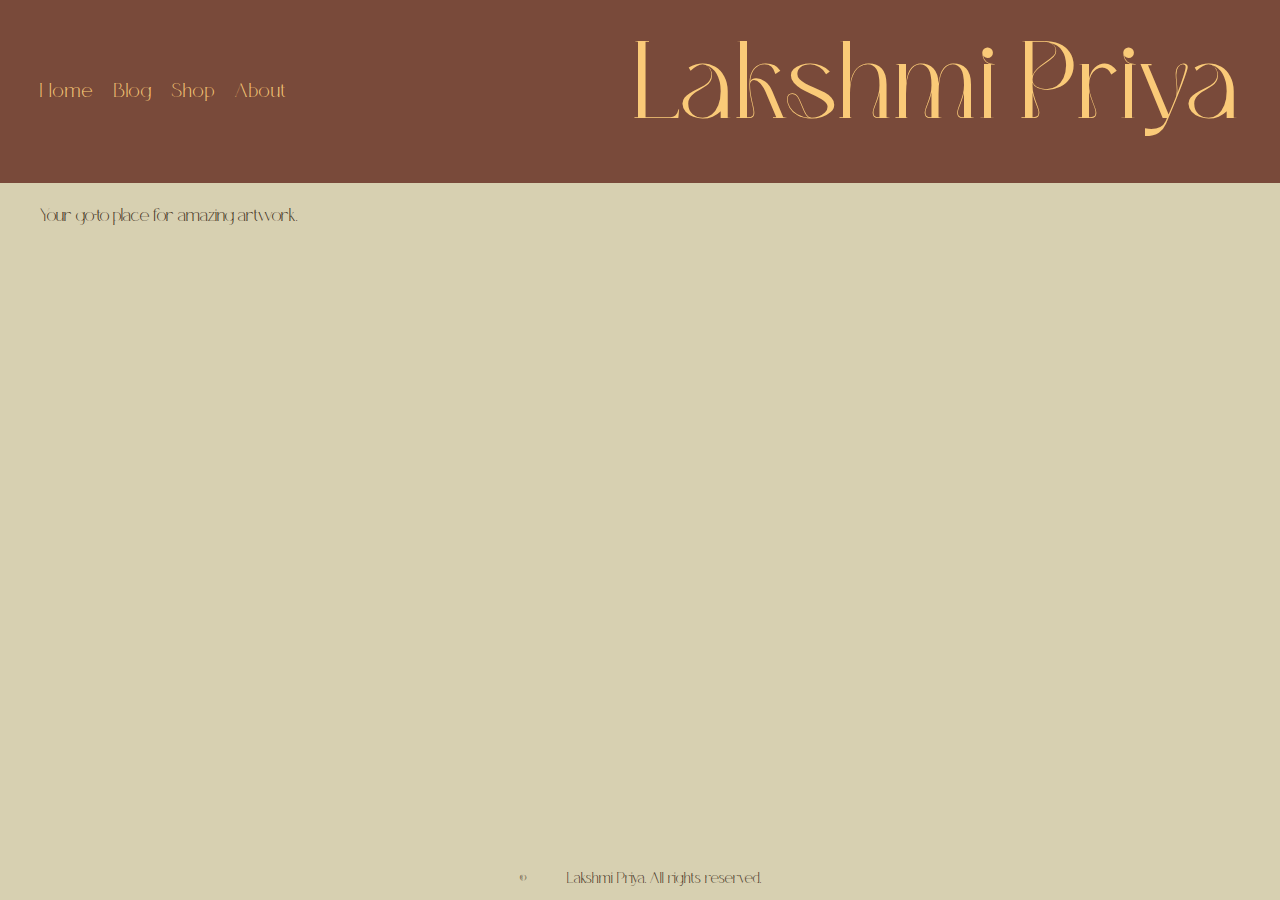
<file: index.html>
<!DOCTYPE html>
<html lang="en">
<head>
    <meta charset="UTF-8">
    <meta name="viewport" content="width=device-width, initial-scale=1.0">
    <title>Priya's Art - Home</title>
    <link rel="stylesheet" href="css/style.css"> <!-- Linking the CSS file -->
</head>
<body>
    <!-- Header -->
    <header>
        <nav class="navbar">
            <!-- Left side: Menu -->
            <ul class="menu">
                <li><a href="index.html">Home</a></li>
                <li><a href="blog.html">Blog</a></li>
                <li><a href="shop/shop.html">Shop</a></li>
                <li><a href="about.html">About</a></li>
            </ul>
            <!-- Right side: Logo (Your name) -->
            <div class="logo heading">
                <h1 class="name">Lakshmi Priya</h1>
            </div>            
        </nav>
    </header>
    <main>
        <p>Your go-to place for amazing artwork.</p>
    </main>
</body>
<!-- Footer (optional) -->
<footer>
    <p>&copy; 2024 Lakshmi Priya. All rights reserved.</p>
</footer>
</html>
</file>
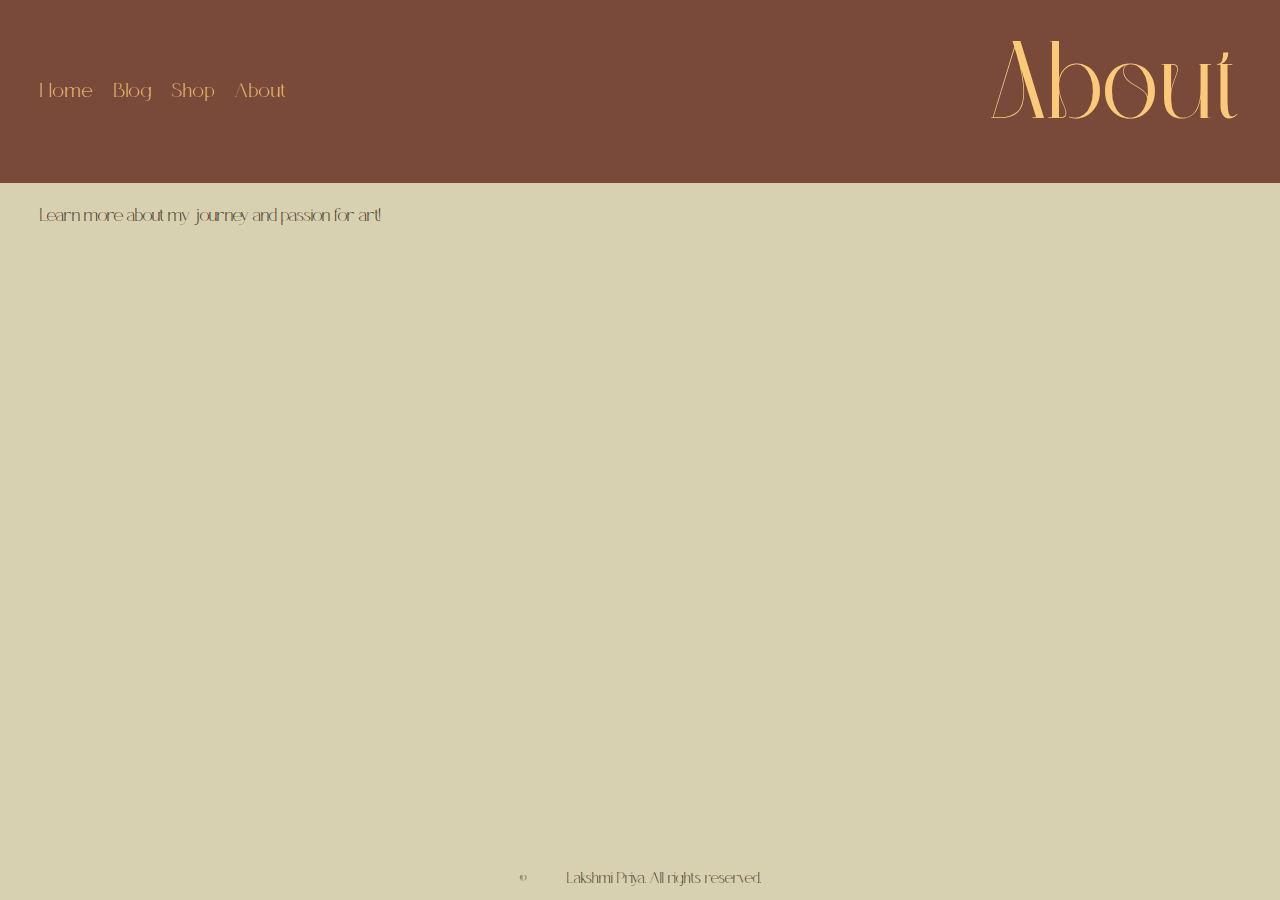
<file: about.html>
<!DOCTYPE html>
<html lang="en">
<head>
    <meta charset="UTF-8">
    <meta name="viewport" content="width=device-width, initial-scale=1.0">
    <title>Priya's Art - About</title>
    <link rel="stylesheet" href="css/style.css"> <!-- Linking the CSS file -->
</head>
<body>
    <!-- Header -->
    <header>
        <nav class="navbar">
            <!-- Left side: Menu -->
            <ul class="menu">
                <li><a href="index.html">Home</a></li>
                <li><a href="blog.html">Blog</a></li>
                <li><a href="shop/shop.html">Shop</a></li>
                <li><a href="about.html">About</a></li>
            </ul>
            <!-- Right side: Logo (Your name) -->
            <div class="about heading">
                <h1 class="name">About</h1>
            </div>            
        </nav>            
    </header>
    <main>
        <p>Learn more about my journey and passion for art!</p>
    </main>
</body>
<!-- Footer (optional) -->
<footer>
    <p>&copy; 2024 Lakshmi Priya. All rights reserved.</p>
</footer>
</html>
</file>
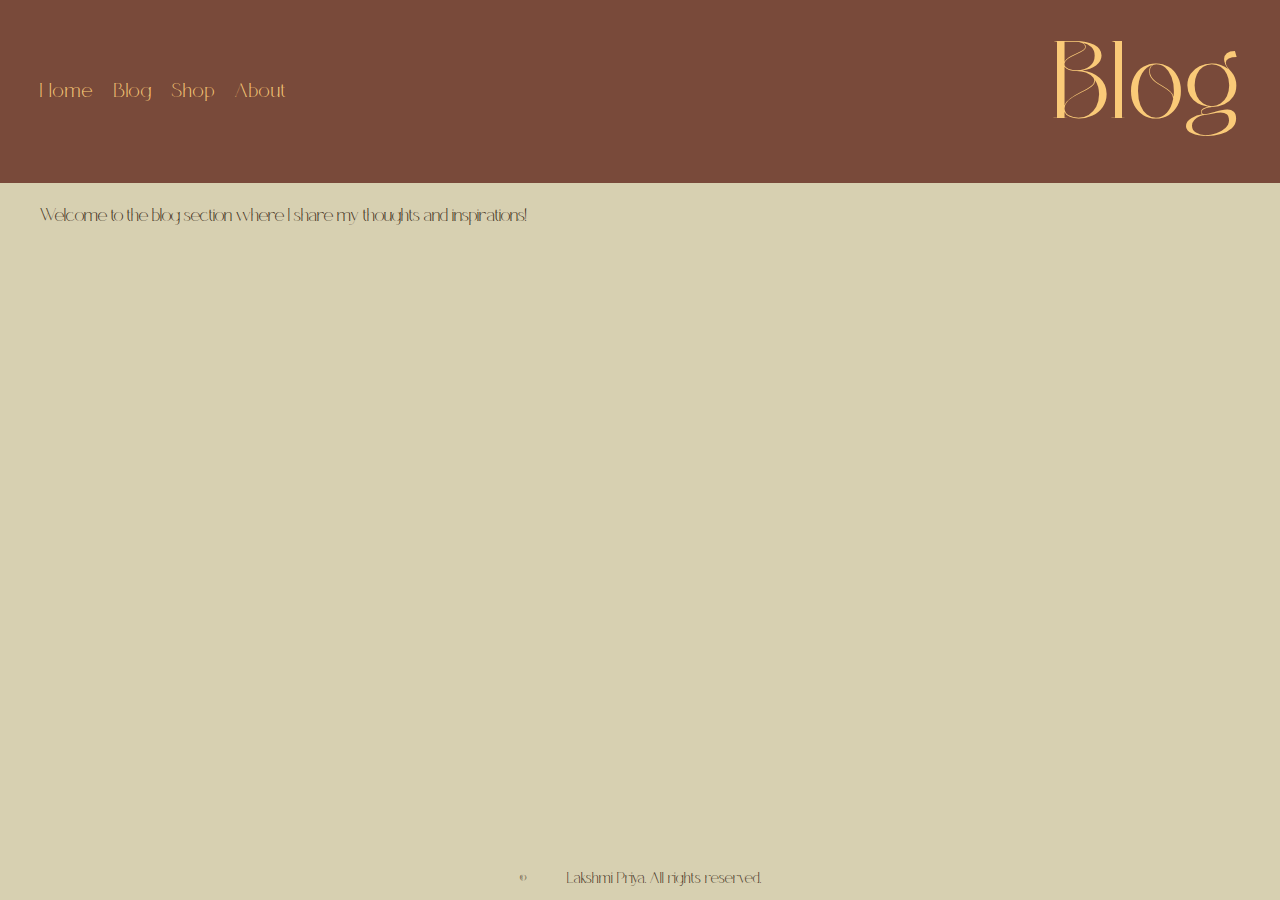
<file: blog.html>
<!DOCTYPE html>
<html lang="en">
<head>
    <meta charset="UTF-8">
    <meta name="viewport" content="width=device-width, initial-scale=1.0">
    <title>Priya's Art - Blog</title>
    <link rel="stylesheet" href="css/style.css"> <!-- Linking the CSS file -->
</head>
<body>
    <!-- Header -->
    <header>
        <nav class="navbar">
            <!-- Left side: Menu -->
            <ul class="menu">
                <li><a href="index.html">Home</a></li>
                <li><a href="blog.html">Blog</a></li>
                <li><a href="shop/shop.html">Shop</a></li>
                <li><a href="about.html">About</a></li>
            </ul>
            <!-- Right side: Logo (Your name) -->
            <div class="blog heading">
                <h1 class="name">Blog</h1>
            </div>            
        </nav>
    </header>
    <main>
        <p>Welcome to the blog section where I share my thoughts and inspirations!</p>
    </main>
</body>
<!-- Footer (optional) -->
<footer>
    <p>&copy; 2024 Lakshmi Priya. All rights reserved.</p>
</footer>
</html>
</file>
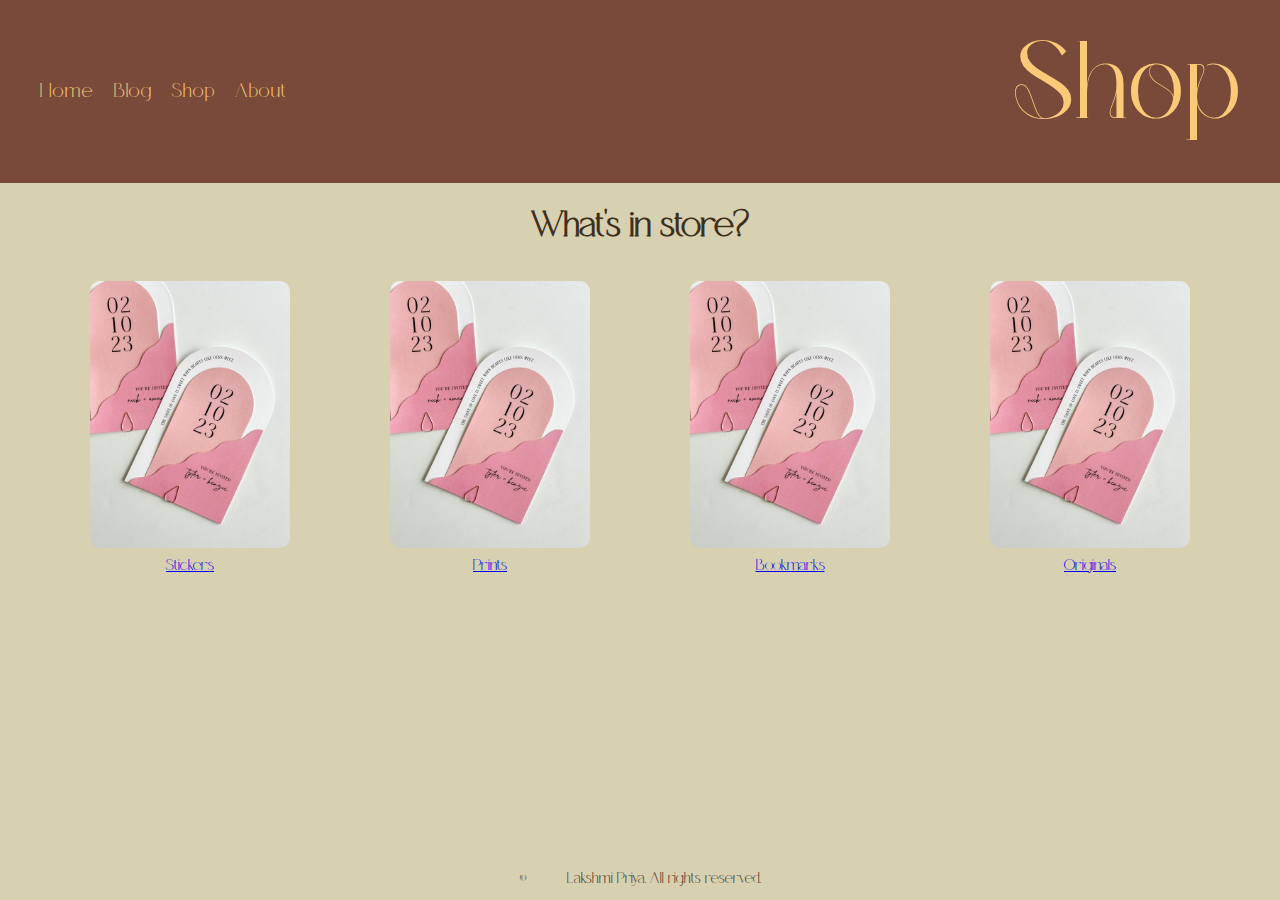
<file: shop/shop.html>
<!DOCTYPE html>
<html lang="en">
<head>
    <meta charset="UTF-8">
    <meta name="viewport" content="width=device-width, initial-scale=1.0">
    <title>Priya's Art - Shop</title>
    <link rel="stylesheet" href="../css/style.css"> <!-- Linking the CSS file -->
</head>
<body>
    <!-- Header -->
    <header>
        <nav class="navbar">
            <!-- Left side: Menu -->
            <ul class="menu">
                <li><a href="../index.html">Home</a></li>
                <li><a href="../blog.html">Blog</a></li>
                <li><a href="shop.html">Shop</a></li>
                <li><a href="../about.html">About</a></li>
            </ul>
            <!-- Right side: Logo (Your name) -->
            <div class="about heading">
                <h1 class="name">Shop</h1>
            </div>            
        </nav>
    </header>

    <!-- Main Content -->
    <main>
        <h2>What's in store?</h2>
        <div class="categories">
            <div class="category">
                <img src="../images/sample_image.jpeg" alt="stickers" class="category-image">
                <a href="stickers.html">Stickers</a>
            </div>
            <div class="category">
                <img src="../images/sample_image.jpeg" alt="prints" class="category-image">
                <a href="prints.html">Prints</a>
            </div>
            <div class="category">
                <img src="../images/sample_image.jpeg" alt="bookmarks" class="category-image">
                <a href="originals.html">Bookmarks</a>
            </div>
            <div class="category">
                <img src="../images/sample_image.jpeg" alt="originals" class="category-image">
                <a href="bookmarks.html">Originals</a>
            </div>
        </div>
    </main>

    <!-- Footer (optional) -->
    <footer>
        <p>&copy; 2024 Lakshmi Priya. All rights reserved.</p>
    </footer>
</body>
</html>
</file>
<file: css/style.css>
/* General Reset */
* {
    margin: 0;
    padding: 0;
    box-sizing: border-box;
}

@font-face {
    font-family: 'Bumerang';
    src: url('../fonts/Bumerang-Regular.ttf') format('truetype'); /* Adjust file name and type if needed */
    font-weight: normal;
    font-style: normal;
}

@font-face {
    font-family: 'Queensila';
    src: url('../fonts/Queensila.ttf') format('truetype'); /* Adjust file name and type if needed */
    font-weight: normal;
    font-style: normal;
}

/* Body Styling */
/* Body Styling */
body {
    display: flex; /* Use flexbox for layout */
    flex-direction: column; /* Stack children vertically */
    min-height: 100vh; /* Ensure body takes full viewport height */
    font-family: 'Queensila'; /* Vintage feel */
    background-color: #d7d0b1; /* Warm background color */
    color: #3e2f1b; /* Dark brown for text */
}


/* Header Styling */
header {
    background-color: #794a3a; /* Warm brown color */
    padding: 20px 40px;
    position: relative;
}

.navbar {
    display: flex;
    justify-content: space-between;
    align-items: center;
}

/* Menu Styling */
.menu {
    list-style: none;
    display: flex;
}

.menu li {
    margin-right: 20px;
}

.menu li a {
    text-decoration: none; /* Remove underline from links */
    color: #faca78; /* Set text color */
    font-size: 20px; /* Set font size */
    position: relative; /* Position for pseudo-element */
    transition: color 0.5s; /* Smooth color transition */
    letter-spacing: 1px; /* Adjust space between letters */
}

.menu li a:hover {
    color: #f57f5b; /* Slight color change on hover */
}

/* Underline animation on hover */
.menu li a::after {
    content: '';
    display: block;
    width: 0;
    height: 2px;
    background: #f57f5b;
    transition: width 0.3s;
    position: absolute;
    left: 0;
    bottom: -5px;
}

.menu li a:hover::after {
    width: 100%; /* Full underline on hover */
}

/* Logo (Name) Styling */
.heading h1 {
    font-family: 'Bumerang';
    font-weight: normal; /* Adjust weight if necessary */
    color: #faca78; /* Same cream color */
    font-size: 100px;
    cursor: pointer;
    position: relative;
    overflow: hidden;
    letter-spacing: 1px; /* Adjust space between letters */
}

/* Main Content Styling */
main {
    padding: 20px 40px; /* Padding around main content */
}

/* Common Heading Styles for Main Sections */
main h2 {
    font-size: 36px; /* Large heading for all main sections */
    color: #3e2f1b; /* Dark brown color */
    margin-bottom: 20px; /* Space below headings */
    text-align: center; /* Center align headings */
}

/* Paragraph Styling */
main p {
    font-size: 18px; /* Standard font size for paragraphs */
    line-height: 1.6; /* Improved readability */
    margin-bottom: 20px; /* Space below paragraphs */
    text-align: justify; /* Justified text for neatness */
}

/* Blog Page Specific Styles */
.blog-section {
    margin-top: 40px; /* Additional margin for blog section */
}

.blog-post {
    background-color: #f9f2e7; /* Light background for blog posts */
    padding: 20px; /* Padding for posts */
    margin-bottom: 20px; /* Space between posts */
    border-radius: 8px; /* Rounded corners */
}

.blog {
    text-align: center;
}

/* Shop Page Specific Styles */
.shop-section {
    margin-top: 40px; /* Additional margin for shop section */
}

.product {
    display: flex; /* Flexbox for product display */
    justify-content: space-between; /* Space between elements */
    margin-bottom: 20px; /* Space between products */
    padding: 20px; /* Padding for products */
    background-color: #f9f2e7; /* Light background for products */
    border-radius: 8px; /* Rounded corners */
}

/* About Page Specific Styles */
.about-section {
    margin-top: 40px; /* Additional margin for about section */
    text-align: center; /* Center align content */
}

.about-section img {
    max-width: 100%; /* Responsive image */
    height: auto; /* Maintain aspect ratio */
    border-radius: 8px; /* Rounded corners for images */
}

.about {
    text-align: center;
}


/* Categories Section */
.categories {
    display: flex; /* Use flexbox for layout */
    justify-content: space-around; /* Space categories evenly */
    flex-wrap: wrap; /* Allow wrapping of categories on smaller screens */
    margin-top: 20px; /* Space above categories */
}

/* Individual Category */
.category {
    width: 200px; /* Width for each category */
    margin: 10px; /* Margin around each category */
    text-align: center; /* Center align text */
}

/* Shop Category Image */
.category-image {
    width: 100%; /* Full width of the category box */
    height: auto; /* Maintain aspect ratio */
    border-radius: 10px; /* Rounded corners for images */
}

/* Shop All Button */
.shop-all {
    margin-top: 30px; /* Space above the Shop All button */
}

.shop-all-button {
    padding: 10px 20px; /* Padding for the button */
    background-color: #794a3a; /* Background color */
    color: #faca78; /* Text color */
    text-decoration: none; /* Remove underline */
    font-size: 18px; /* Font size */
    border-radius: 5px; /* Rounded corners */
    transition: background-color 0.3s; /* Smooth background transition */
}

.shop-all-button:hover {
    background-color: #f57f5b; /* Change background color on hover */
}

/* Footer Styling */
footer {
    position: relative; /* Keep it in the normal flow */
    width: 100%; /* Full width */
    padding: 10px 0; /* Adjust top and bottom padding */
    text-align: center; /* Center text */
    margin-top: auto; /* Push footer to the bottom of the page */
}

/* Footer Paragraph Styling */
footer p {
    line-height: 1; /* Set line height to reduce space */
    font-size: 15px; /* Adjust font size as needed */
    display: inline; /* Make it inline to reduce spacing */
}

/* Responsive Styles */
@media (max-width: 768px) {
    .navbar {
        flex-direction: column; /* Stack menu on smaller screens */
        align-items: flex-start; /* Align items to start */
    }

    .menu {
        flex-direction: column; /* Vertical menu */
        margin-top: 10px; /* Margin above menu */
    }

    .menu li {
        margin-right: 0; /* Remove right margin */
        margin-bottom: 10px; /* Space below menu items */
    }

    .logo h1 {
        font-size: 60px; /* Adjust logo size for smaller screens */
    }

    main {
        padding: 10px; /* Reduce padding for main content */
    }

    main h2 {
        font-size: 28px; /* Smaller heading for mobile */
    }

    main p {
        font-size: 16px; /* Smaller text for mobile */
    }
}
</file>
